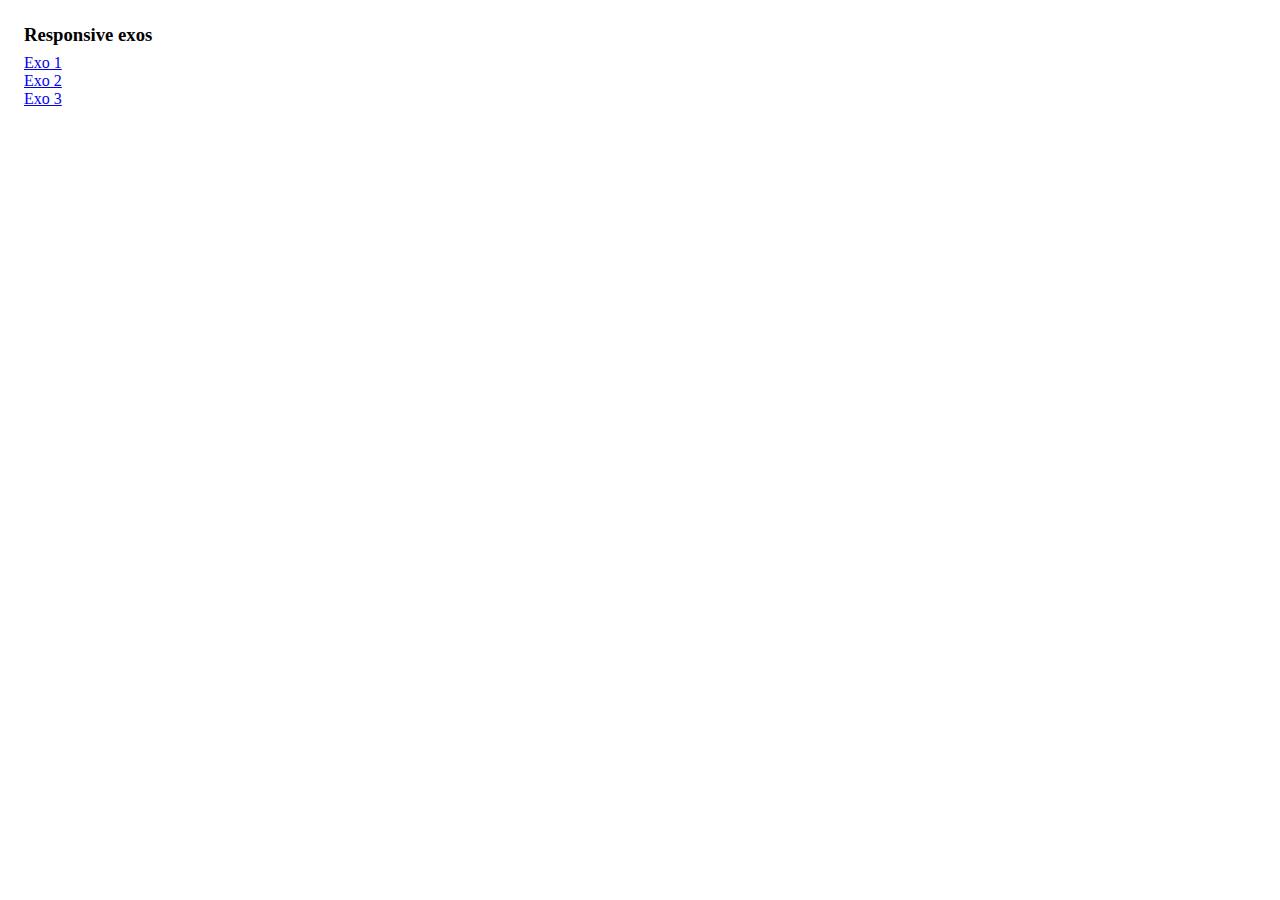
<file: index.html>
<!doctype html>
<html lang="fr">
	<head>
		<meta charset="utf-8" />
		<meta name="viewport" content="width=device-width" />
		<title> Responsive </title>
		<link rel="stylesheet" href="style.css">
	</head>
	
	<body>
	
		<h3> Responsive exos </h3>
		
		<a href="./1/index.html"> Exo 1 </a>
		<br>
		<a href="./2/index.html"> Exo 2 </a>
		<br>
		<a href="./3/index.html"> Exo 3 </a>
		<br>
		
	</body>
	
</html>
</file>
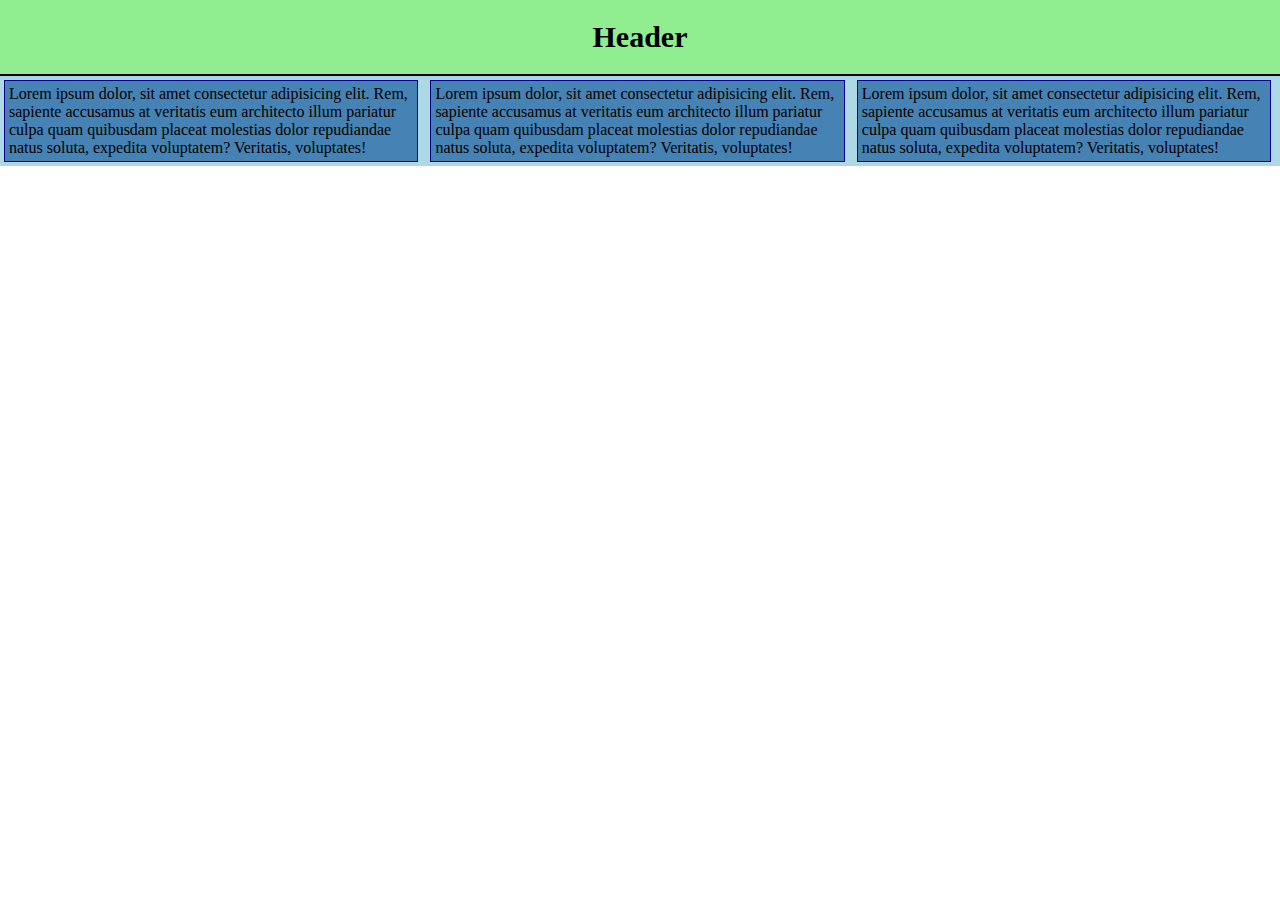
<file: 1/index.html>
<!doctype html>
<html lang="fr">
	<head>
		<meta charset="utf-8" />
		<meta name="viewport" content="width=device-width" />
		<title> Responsive </title>
		<link rel="stylesheet" href="style.css">
	</head>
	
	<body>
	
		<header>
		
			<h2> Header </h2>
			
		</header>
	
		<section>
		
			<p> Lorem ipsum dolor, sit amet consectetur adipisicing elit. Rem, sapiente accusamus at veritatis eum architecto illum pariatur 
				culpa quam quibusdam placeat molestias dolor repudiandae natus soluta, expedita voluptatem? Veritatis, voluptates!
			</p>
			
			<p> Lorem ipsum dolor, sit amet consectetur adipisicing elit. Rem, sapiente accusamus at veritatis eum architecto illum pariatur 
				culpa quam quibusdam placeat molestias dolor repudiandae natus soluta, expedita voluptatem? Veritatis, voluptates!		
			</p>
			
			<p> Lorem ipsum dolor, sit amet consectetur adipisicing elit. Rem, sapiente accusamus at veritatis eum architecto illum pariatur 
				culpa quam quibusdam placeat molestias dolor repudiandae natus soluta, expedita voluptatem? Veritatis, voluptates!			
			</p>
		
		</section>
		
		<footer>
		
			<h2> Footer </h2>
			
		</footer>
		
	</body>
	
</html>
</file>
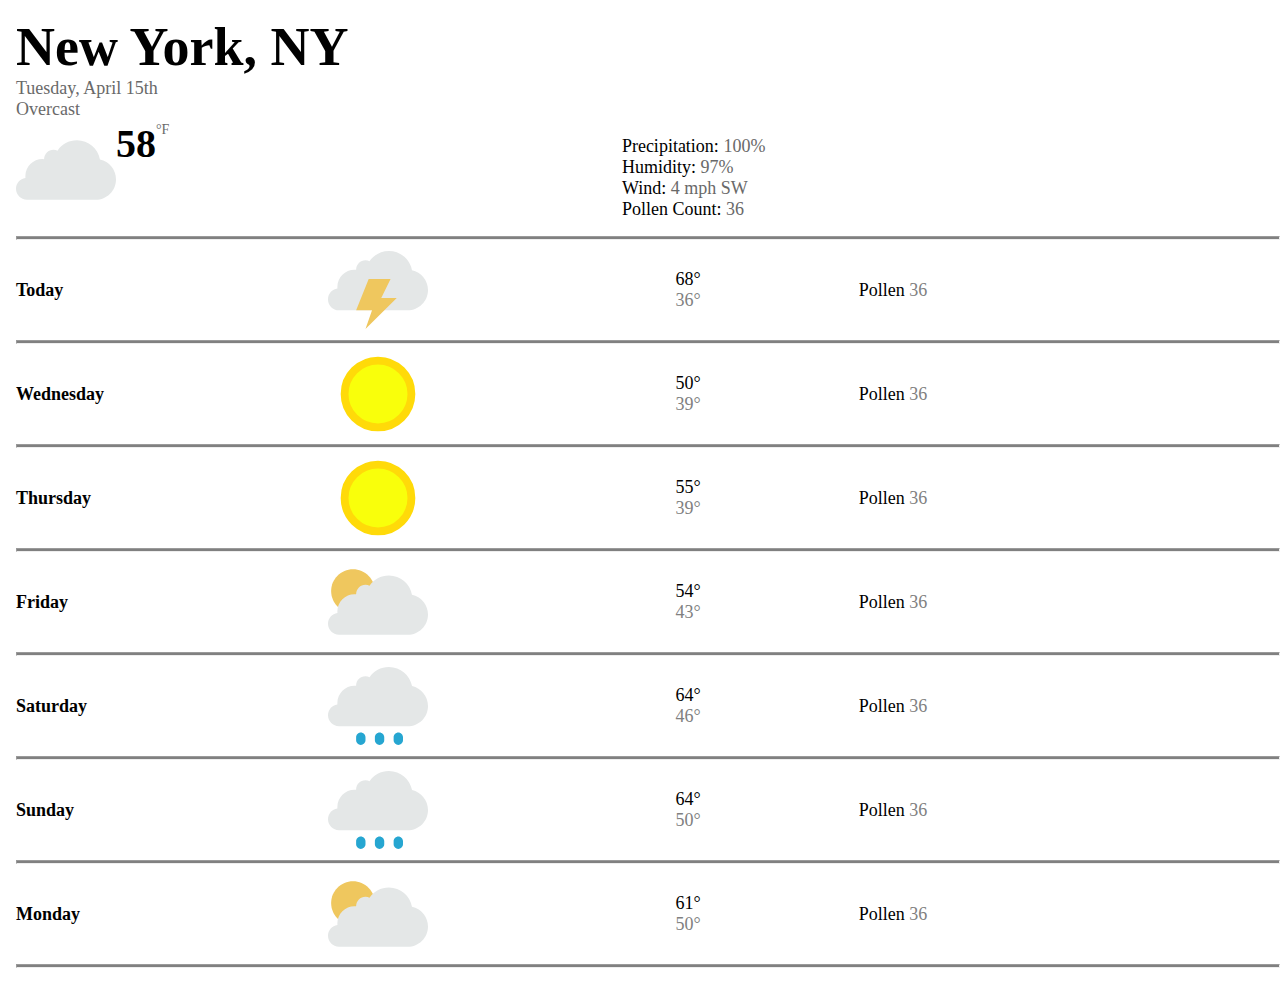
<file: 2/index.html>
<!doctype html>
<html lang="fr">
	<head>
		<meta charset="utf-8" />
		<meta name="viewport" content="width=device-width" />
		<title> Responsive </title>
		<link rel="stylesheet" href="style.css">
	</head>
	
	<body>
	
		<header>
		
			<h1> New York, NY </h1>
			<p> Tuesday, April 15th </p>
			<p> Overcast </p>
			
			<article>
			
				<img src="./icons/cloudy.svg" alt=""><h2> 
				58 </h2><p> 
				°F </p>
				
			</article>
			
			<div class="stats">
			
				<div>
					<p> Precipitation: </p>
					<p> 100% </p>
				</div>
				
				<div>
					<p> Humidity: </p>
					<p> 97% </p>
				</div>
				
				<div>
					<p> Wind: </p>
					<p> 4 mph SW </p>
				</div>
				
				<div>
					<p> Pollen Count: </p>
					<p> 36 </p>
				</div>
			
			</div>
			
		</header>
		
		<section>
		
			<hr>
		
			<article>
			
				<h3> Today </h3>
				<img src="./icons/thunder.svg" alt="">
				
				<ul>
					<li> 68° </li>
					<li> 36° </li>
				</ul>
				
				<div>
					<p> Pollen </p>
					<p> 36 </p>
				</div>		
			
			</article>
			
			<hr>
			
			<article>
			
				<h3> Wednesday </h3>
				<img src="./icons/sun.svg" alt="">
				
				<ul>
					<li> 50° </li>
					<li> 39° </li>
				</ul>
				
				<div>
					<p> Pollen </p>
					<p> 36 </p>
				</div>		
			
			</article>
			
			<hr>
		
			<article>
			
				<h3> Thursday </h3>
				<img src="./icons/sun.svg" alt="">
				
				<ul>
					<li> 55° </li>
					<li> 39° </li>
				</ul>
				
				<div>
					<p> Pollen </p>
					<p> 36 </p>
				</div>		
			
			</article>
			
			<hr>
			
			<article>
			
				<h3> Friday </h3>
				<img src="./icons/sun_covered.svg" alt="">
				
				<ul>
					<li> 54° </li>
					<li> 43° </li>
				</ul>
				
				<div>
					<p> Pollen </p>
					<p> 36 </p>
				</div>		
			
			</article>
			
			<hr>
			
			<article>
			
				<h3> Saturday </h3>
				<img src="./icons/rainy.svg" alt="">
				
				<ul>
					<li> 64° </li>
					<li> 46° </li>
				</ul>
				
				<div>
					<p> Pollen </p>
					<p> 36 </p>
				</div>		
			
			</article>
			
			<hr>
			
			<article>
			
				<h3> Sunday </h3>
				<img src="./icons/rainy.svg" alt="">
				
				<ul>
					<li> 64° </li>
					<li> 50° </li>
				</ul>
				
				<div>
					<p> Pollen </p>
					<p> 36 </p>
				</div>		
			
			</article>
			
			<hr>
			
			<article>
			
				<h3> Monday </h3>
				<img src="./icons/sun_covered.svg" alt="">
				
				<ul>
					<li> 61° </li>
					<li> 50° </li>
				</ul>
				
				<div>
					<p> Pollen </p>
					<p> 36 </p>
				</div>		
			
			</article>
			
			<hr>
		
		</section>
		
	</body>
	
</html>
</file>
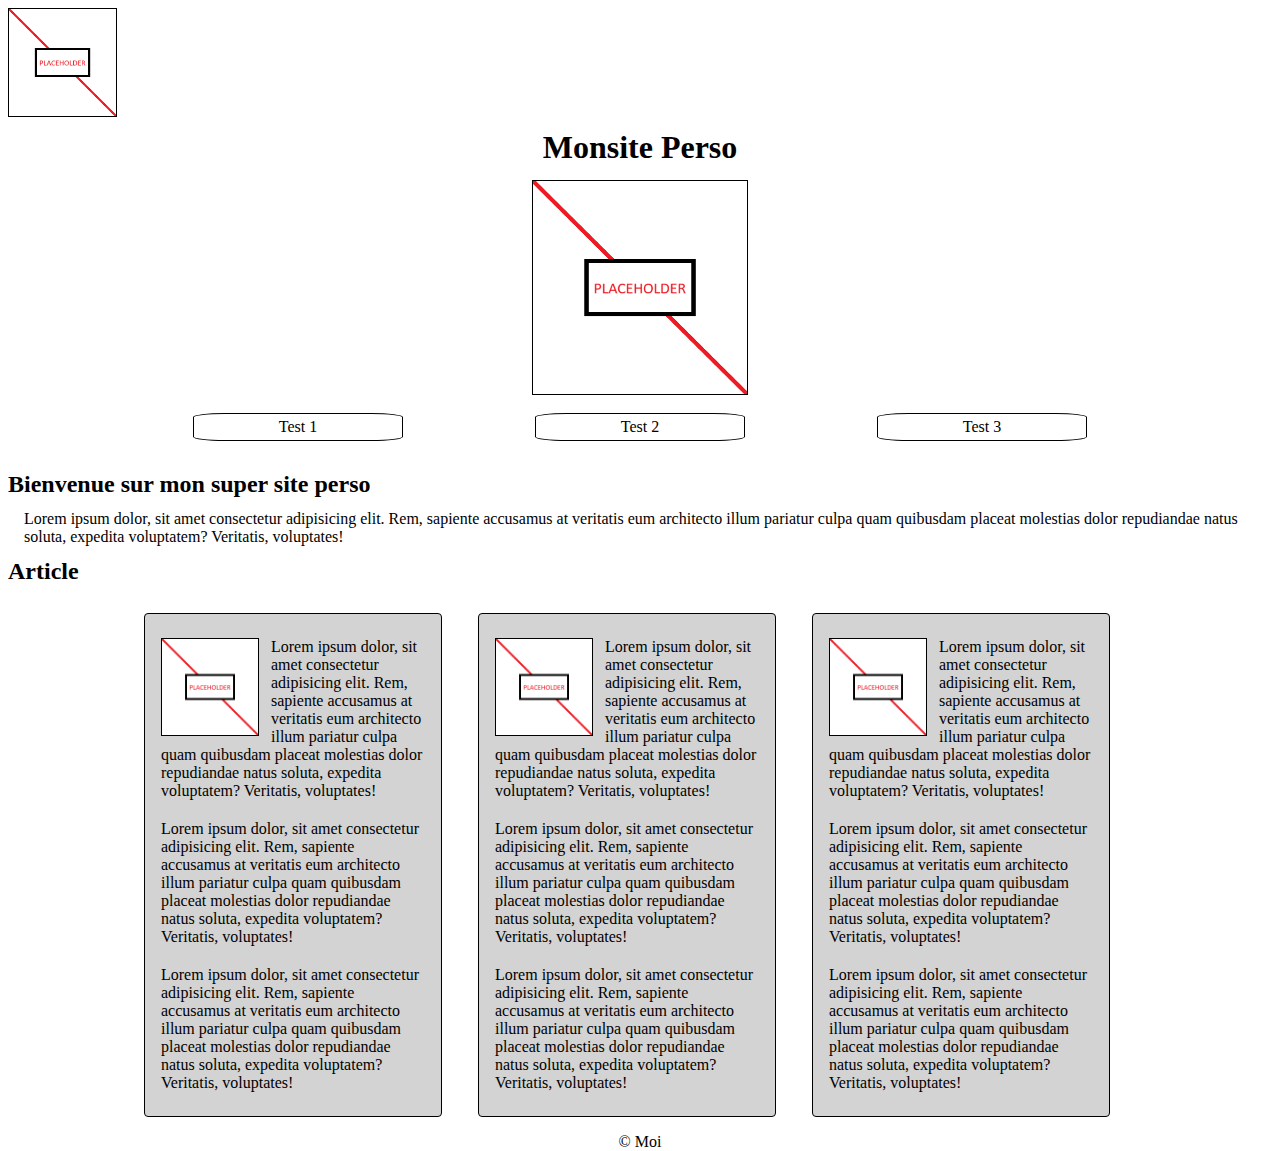
<file: 3/index.html>
<!doctype html>
<html lang="fr">
	<head>
		<meta charset="utf-8" />
		<meta name="viewport" content="width=device-width" />
		<title> Responsive </title>
		<link rel="stylesheet" href="style.css">
		<link rel="stylesheet" href="https://cdnjs.cloudflare.com/ajax/libs/font-awesome/4.7.0/css/font-awesome.min.css">
	</head>
	
	<body>
	
		<main class="container">
			
			<i class="fa fa-bars" id="hamburger"></i>
			
			<img src="./placeholder.png" class="col-xs-1 col-sm-1 col-md-1 col-lg-1 logo">
			
			<h1 class="col-xs-12 col-sm-12 col-md-12 col-lg-12"> Monsite Perso </h1>
			
			<img src="./placeholder.png" class="col-xs-2 col-sm-2 col-md-2 col-lg-2 soustitre">
			
			<ul>
				<li> Test 1 </li>
				<li> Test 2 </li>
				<li> Test 3 </li>
			</ul>
			
			<h2 class="col-xs-12 col-sm-12 col-md-12 col-lg-12"> Bienvenue sur mon super site perso </h2>
			
			<p> Lorem ipsum dolor, sit amet consectetur adipisicing elit. Rem, sapiente accusamus at veritatis eum architecto illum pariatur 
				culpa quam quibusdam placeat molestias dolor repudiandae natus soluta, expedita voluptatem? Veritatis, voluptates!
			</p>
			
			<h2 class="col-xs-12 col-sm-12 col-md-12 col-lg-12"> Article </h2>
			
			<section>
			
				<article class="col-xs-11 col-sm-10 col-md-5 col-lg-3">
						
					<img src="./placeholder.png" class="col-xs-1 col-sm-2 col-md-3 col-lg-4">
					
					<p> Lorem ipsum dolor, sit amet consectetur adipisicing elit. Rem, sapiente accusamus at veritatis eum architecto illum pariatur 
						culpa quam quibusdam placeat molestias dolor repudiandae natus soluta, expedita voluptatem? Veritatis, voluptates!
					</p>
			
					<p> Lorem ipsum dolor, sit amet consectetur adipisicing elit. Rem, sapiente accusamus at veritatis eum architecto illum pariatur 
						culpa quam quibusdam placeat molestias dolor repudiandae natus soluta, expedita voluptatem? Veritatis, voluptates!
					</p>
			
					<p> Lorem ipsum dolor, sit amet consectetur adipisicing elit. Rem, sapiente accusamus at veritatis eum architecto illum pariatur 
						culpa quam quibusdam placeat molestias dolor repudiandae natus soluta, expedita voluptatem? Veritatis, voluptates!
					</p>
					
				</article>
				
				<article class="col-xs-11 col-sm-10 col-md-5 col-lg-3">
						
					<img src="./placeholder.png" class="col-xs-1 col-sm-2 col-md-3 col-lg-4">
					
					<p> Lorem ipsum dolor, sit amet consectetur adipisicing elit. Rem, sapiente accusamus at veritatis eum architecto illum pariatur 
						culpa quam quibusdam placeat molestias dolor repudiandae natus soluta, expedita voluptatem? Veritatis, voluptates!
					</p>
			
					<p> Lorem ipsum dolor, sit amet consectetur adipisicing elit. Rem, sapiente accusamus at veritatis eum architecto illum pariatur 
						culpa quam quibusdam placeat molestias dolor repudiandae natus soluta, expedita voluptatem? Veritatis, voluptates!
					</p>
			
					<p> Lorem ipsum dolor, sit amet consectetur adipisicing elit. Rem, sapiente accusamus at veritatis eum architecto illum pariatur 
						culpa quam quibusdam placeat molestias dolor repudiandae natus soluta, expedita voluptatem? Veritatis, voluptates!
					</p>
					
				</article>
				
				<article class="col-xs-11 col-sm-10 col-md-5 col-lg-3">
						
					<img src="./placeholder.png" class="col-xs-1 col-sm-2 col-md-3 col-lg-4">
					
					<p> Lorem ipsum dolor, sit amet consectetur adipisicing elit. Rem, sapiente accusamus at veritatis eum architecto illum pariatur 
						culpa quam quibusdam placeat molestias dolor repudiandae natus soluta, expedita voluptatem? Veritatis, voluptates!
					</p>
			
					<p> Lorem ipsum dolor, sit amet consectetur adipisicing elit. Rem, sapiente accusamus at veritatis eum architecto illum pariatur 
						culpa quam quibusdam placeat molestias dolor repudiandae natus soluta, expedita voluptatem? Veritatis, voluptates!
					</p>
			
					<p> Lorem ipsum dolor, sit amet consectetur adipisicing elit. Rem, sapiente accusamus at veritatis eum architecto illum pariatur 
						culpa quam quibusdam placeat molestias dolor repudiandae natus soluta, expedita voluptatem? Veritatis, voluptates!
					</p>
					
				</article>
			
			</section>
			
			<footer class="col-xs-12 col-sm-12 col-md-12 col-lg-12"> © Moi </footer>
		
		</main>
		
	</body>
	
</html>
</file>
<file: style.css>
* {

	margin: 4px;
	padding: 4px;
	
}
</file>
<file: 1/style.css>
* {

	margin: 0;
	padding: 0;
	
}

header {
	
	background-color: lightgreen;
	text-align: center;
	padding: 20px;
	border-bottom: 2px solid black;
	font-size: 20px;
	visibility: hidden;
	
}

footer {
	
	text-align: center;
	background-color: pink;
	font-size: 14px;
	padding: 20px;
	border-top: 2px solid black;
	visibility: hidden;
	
}

footer h2 {
	
	font-weight: normal;
	
}

section {
	
	background-color: lightblue;
	padding: 10px;
	
}

section p {
	
	background-color: steelblue;
	padding: 4px;
	margin: 4px 0;
	border: 1px solid darkblue;
	
}

@media print {
	
	footer {
		
		visibility: visible;
		
	}
	
}

@media screen and (min-width: 640px) {
	
	section {
		
		padding: 0;
		
	}
	
	section p {
		
		display: inline-block;
		width: calc(33% - 18px);
		margin: 4px;
		
	}
	
}

@media screen and (min-width: 800px) {
	
	header {
		
		visibility: visible;
		
	}
	
}
</file>
<file: 2/style.css>
* {

	margin: 0;
	padding: 0;
	font-size: 18px;
	
}

img {
	
	height: 100px;
	width: auto;
	
}

header, section {
	
	margin: 16px;
	width: 100%;
	
}

header h1 {
	
	font-size: 50px;
	
}

header p {
	
	color: dimgray;
	
}

header div div p:first-of-type {
	
	color: black;
	
}

header article {
	
	display: inline-block;
	
}

header article * {
	
	display: inline-block;
	vertical-align: top;
	
}

header article h2 {
	
	font-size: 40px;
	
}

header article p {
	
	vertical-align: top;
	font-size: 14px;
	margin-top: 2px;
	
}

.stats {
	
	display: inline-block;
	vertical-align: bottom;
	margin-left: 16px;
	margin-left: 30%;
	
}

.stats div p {
	
	display: inline-block;
	
}

section article * {
	
	display: inline-block;
	vertical-align: middle;
	
}

section article h3 {
	
	width: 8%;
	
}

section article ul li {
	
	display: block;
	
}

section article ul li:last-of-type {
	
	color: grey;
	
}

section article ul {
	
	
	margin-left: 3%;
	margin-right: 6%
	
}

section article img {
	
	margin-left: 14%;
	margin-right: 14%;
}

section article div p:last-of-type {
	
	color: grey;
	
}

hr {
	
	color: grey;
	background-color: grey;
	height: 2px;
	margin-right: 16px;
	
}

@media screen and (min-width: 800px) {
	
	header h1 {
		
		font-size: 54px;
	
	}
	
	.stats {
		
		margin-left: 35%;
		
	}
	
	section article h3 {
	
		width: 10%;
	
	}
	
	section article ul {
	
	
		margin-left: 5%;
		margin-right: 12%
	
	}
	
	
}

@media screen and (min-width: 1350px) {
	
	hr {
		
		display: none;
		
	}
	
	section {
		
		margin-left: 0;
		margin-right: 0;		
	}
	
	section article {
		
		display: inline-block;
		width: calc( 14% );
		text-align: center;
		margin-top: 16px;
		
	}
	
	section article img, section article h3, section article ul li, section article div {
		
		display: block;
		text-align: center;
		
	}
	
	section article img {
		
		margin: auto;
		
	}
	
	section article h3 {
		
		width: 100%;
		
	}
	
	
}
</file>
<file: 3/style.css>
* {

	margin: 0;
	padding: 0;
	
}

.container {
	
	width: 100%;
	
}

.col-xs-1 {
	
	width: calc(100%/12);
	
}

.col-xs-2 {
	
	width: calc(200%/12);
	
}

.col-xs-3 {
	
	width: calc(300%/12);
	
}

.col-xs-4 {
	
	width: calc(400%/12);
	
}


.col-xs-5 {
	
	width: calc(500%/12);
	
}


.col-xs-6 {
	
	width: calc(600%/12);
	
}


.col-xs-7 {
	
	width: calc(700%/12);
	
}


.col-xs-8 {
	
	width: calc(800%/12);
	
}


.col-xs-9 {
	
	width: calc(900%/12);
	
}


.col-xs-10 {
	
	width: calc(1000%/12);
	
}


.col-xs-11 {
	
	width: calc(1100%/12);
	
}


.col-xs-12 {
	
	width: calc(1200%/12);
	
}


#hamburger {
	
	float: right;
	color: grey;
	margin: 10px;
	
}

.logo {
	
	margin: 8px;
	height: auto;
	border: 1px solid black;
	
}

main h1 {
	
	text-align: center;
	
}

.soustitre {
	
	text-align: center;
	border: 1px solid black;
	height: auto;
	margin: auto;
	display: block;
	margin-top: 14px;
	
}

ul {
	
	display: none;
	
}

h2 {
	
	margin: 12px 8px;
	
}

h2 + p {
	
	margin-left: 24px;
	margin-right: 24px;
	
}

article {
	
	background-color: lightgrey;
	border-radius: 4px;
	border: 1px solid black;
	margin-right: 50px;
	
}

article img {

	float: left;
	margin: 20px 12px 0 12px;
	border: 1px solid black;
	
}

article {
	
	margin: 16px;
	padding: 4px;
	
}

article p {
	
	margin: 20px 12px;
	
}

footer {
	
	text-align: center;
	
}

@media screen and (min-width: 700px) {
	
	.col-sm-1 {
	
		width: calc(100%/12);
	
	}

	.col-sm-2 {
	
		width: calc(200%/12);
	
	}

	.col-sm-3 {
	
		width: calc(300%/12);
	
	}

	.col-sm-4 {
	
		width: calc(400%/12);
	
	}
	
	.col-sm-5 {
	
		width: calc(500%/12);
	
	}
	
	.col-sm-6 {
	
		width: calc(600%/12);
	
	}
	
	.col-sm-7 {
	
		width: calc(700%/12);
	
	}
	
	.col-sm-8 {
	
		width: calc(800%/12);
	
	}
	
	.col-sm-9 {
	
		width: calc(900%/12);
	
	}
	
	.col-sm-10 {
	
		width: calc(1000%/12);
	
	}
	
	.col-sm-11 {
	
		width: calc(1100%/12);
	
	}
	
	.col-sm-12 {
	
		width: calc(1200%/12);
	
	}
	
	ul {
	
		display: block;
		text-align: center;
	
	}
	
	ul li {
		
		display: inline-block;		
		margin: 18px 5%;
		width: 15%;
		padding: 4px 8px;
		border: 1px solid black;
		border-radius: 15%;
		
	}
	
	section {
		
		margin-left: 10%;
		
	}
	
	i {
		
		display: none !important;
		
	}
	
	
}

@media screen and (min-width: 900px) {
	
	.col-md-1 {
	
		width: calc(100%/12);
	
	}

	.col-md-2 {
	
		width: calc(200%/12);
	
	}

	.col-md-3 {
	
		width: calc(300%/12);
	
	}
	
	.col-md-4 {
	
		width: calc(400%/12);
	
	}

	.col-md-5 {
	
		width: calc(500%/12);
	
	}

	.col-md-6 {
		
		width: calc(600%/12);
	
	}
	
	.col-md-7 {
	
		width: calc(700%/12);
	
	}

	.col-md-8 {
	
		width: calc(800%/12);
	
	}

	.col-md-9 {
	
		width: calc(900%/12);
	
	}
	
	.col-md-10 {
	
		width: calc(1000%/12);
	
	}

	.col-md-11 {
	
		width: calc(1100%/12);
	
	}

	.col-md-12 {
	
		width: calc(1200%/12);
	
	}
	
	article {
	
		display: inline-block;
	
	}
	
	article:last-of-type {
		
		margin-left: 25%;
		
	}
	
}

@media screen and (min-width: 1200px) {
	
	.col-lg-1 {
	
		width: calc(100%/12);
	
	}

	.col-lg-2 {
	
		width: calc(200%/12);
	
	}

	.col-lg-3 {
	
		width: calc(300%/12);
	
	}
	
	.col-lg-4 {
	
		width: calc(400%/12);
	
	}

	.col-lg-5 {
	
		width: calc(500%/12);
	
	}

	.col-lg-6 {
	
		width: calc(600%/12);
	
	}
	
	.col-lg-7 {
	
		width: calc(700%/12);
	
	}

	.col-lg-8 {
	
		width: calc(800%/12);
	
	}

	.col-lg-9 {
	
		width: calc(900%/12);
	
	}
	
	.col-lg-10 {
	
		width: calc(1000%/12);
	
	}

	.col-lg-11 {
	
		width: calc(1100%/12);
	
	}

	.col-lg-12 {
	
		width: calc(1200%/12);
	
	}
	
	article:last-of-type {
		
		margin-left: 16px;
		
	}
	
}
</file>
